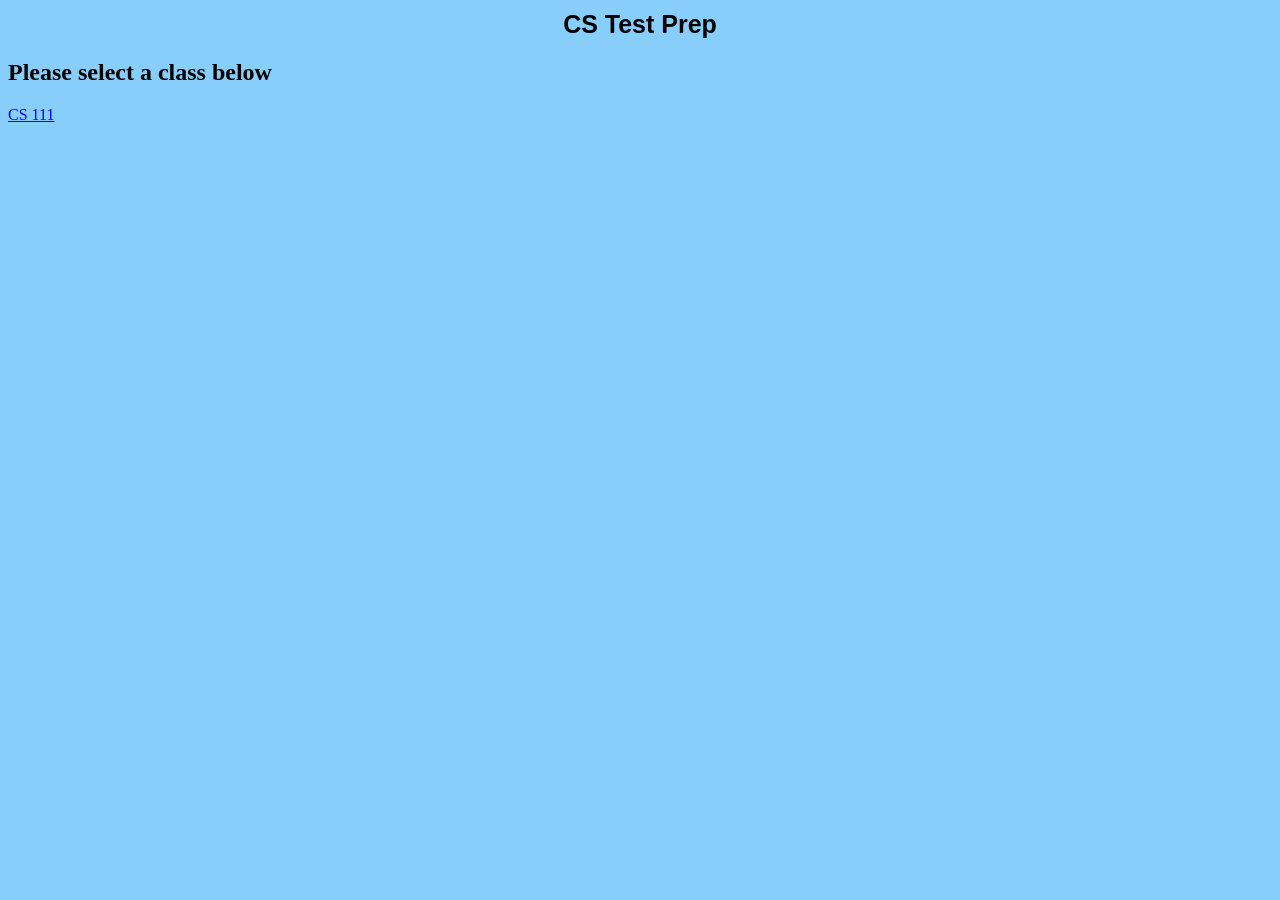
<file: index.html>
<!DOCTYPE>
<html>
<body>
 
<head id="head">
    <link rel="stylesheet" href="cs111.css">
    <h1>CS Test Prep</h1>
</head>


<h2>Please select a class below</h2>
   <a href = 'cs111.html'>CS 111</a>



</body>
</html>
</file>
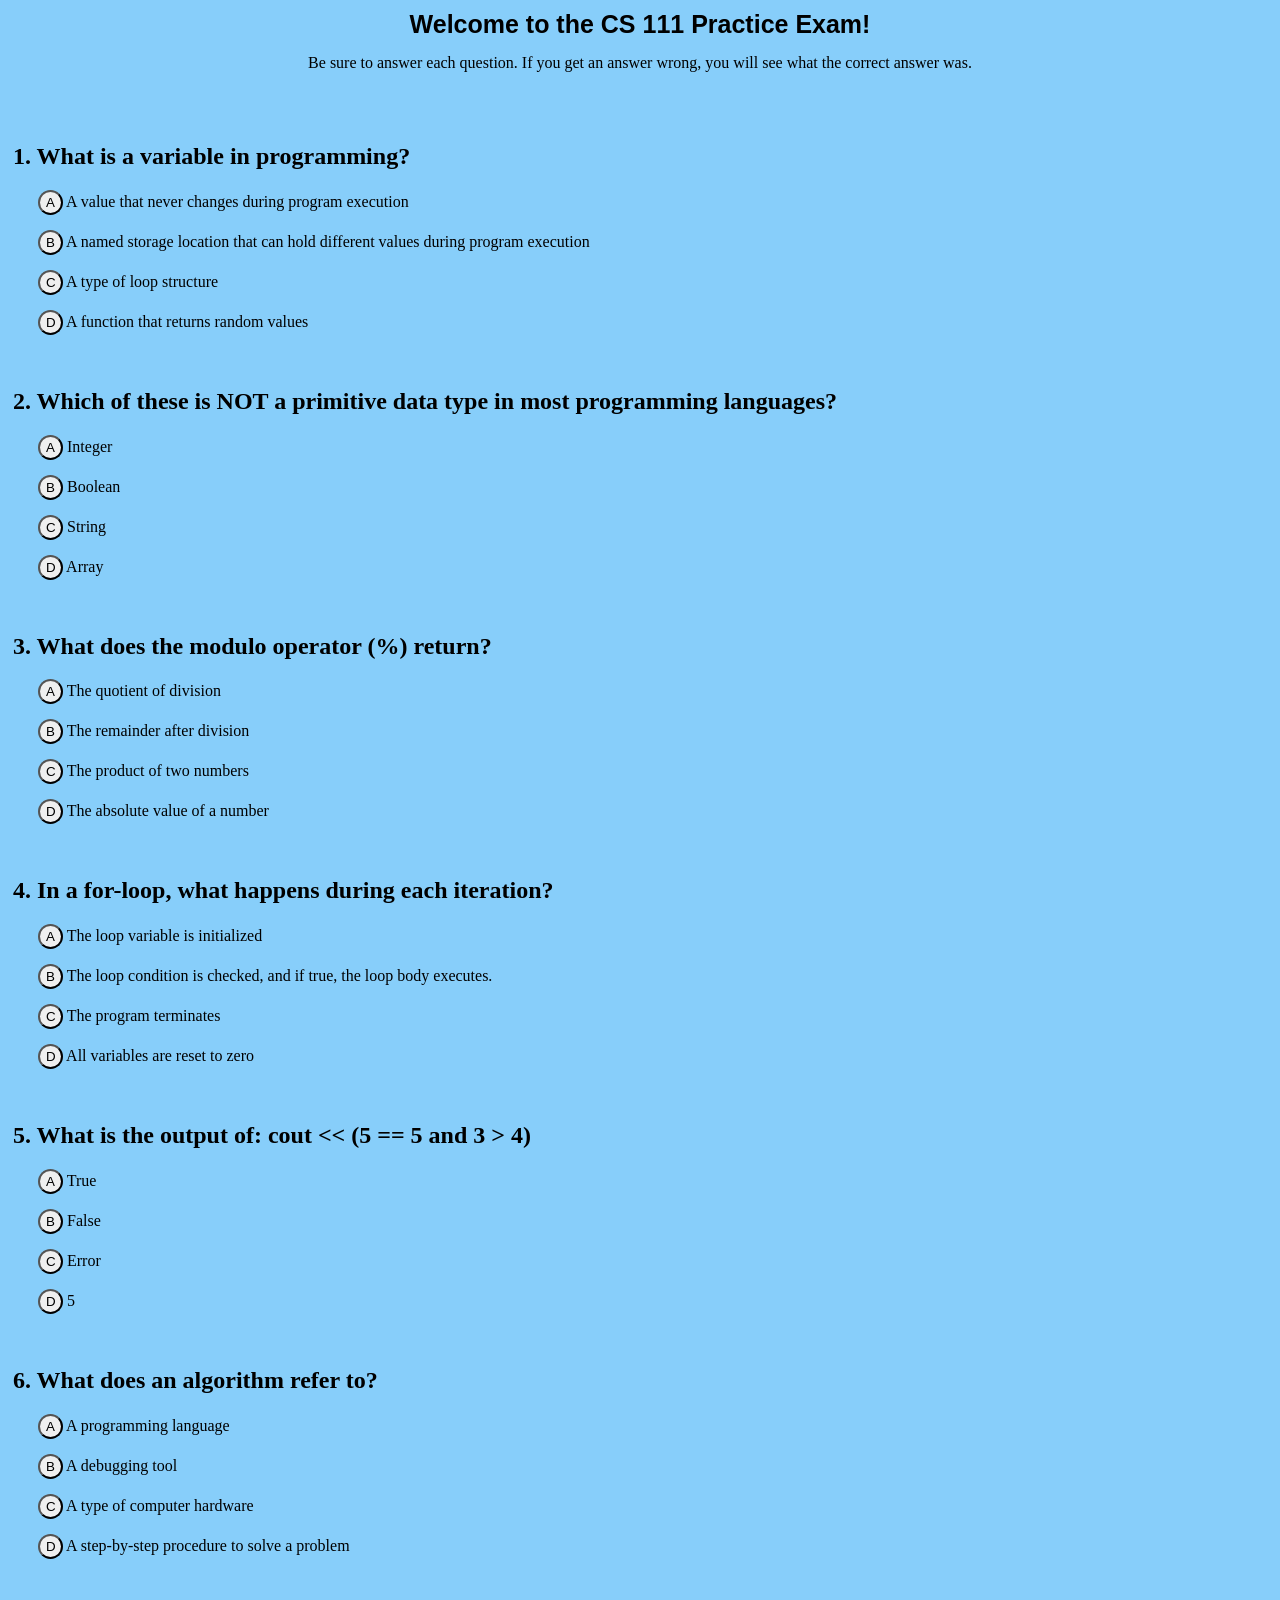
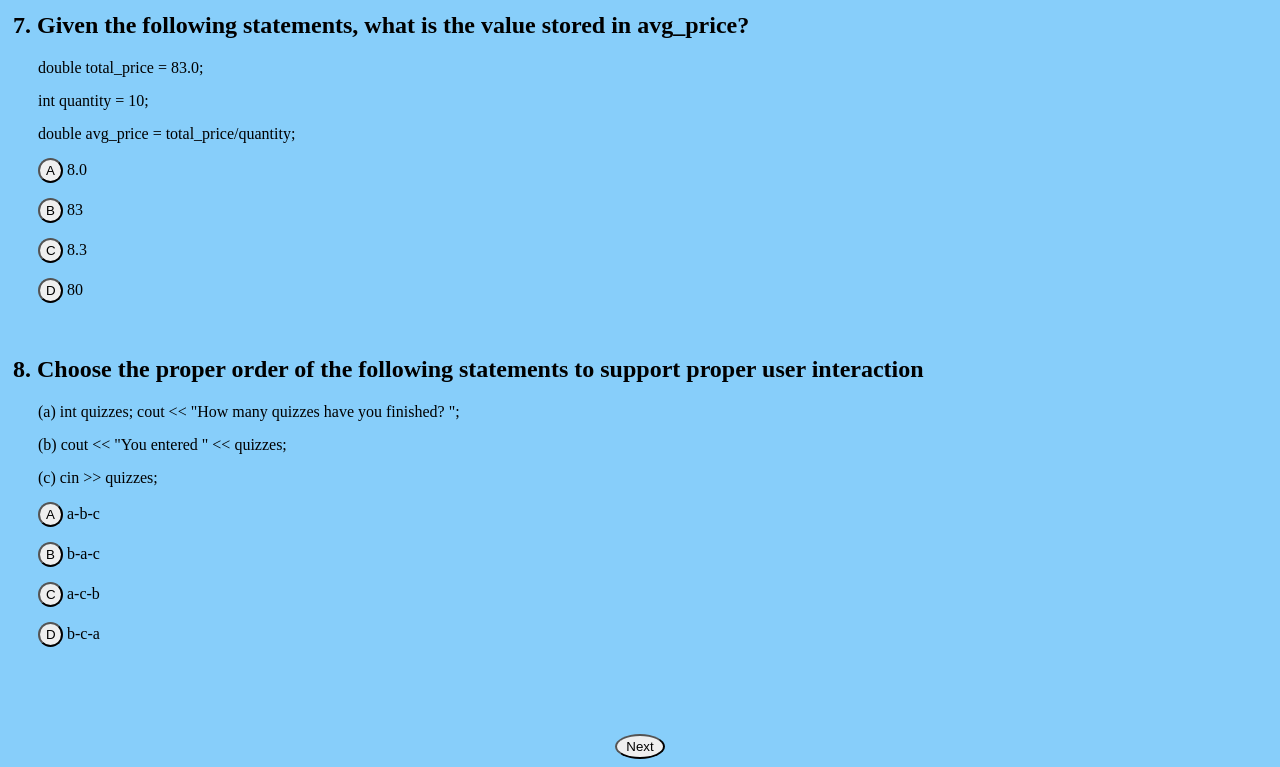
<file: cs111.html>
<!DOCTYPE>
<html>
<body>
<head>
    <link rel="stylesheet" href="cs111.css">
    <script src="cs111.js"></script>
    <title>CS 111 Practice Exam</title>
</head>

<header>
<h1>Welcome to the CS 111 Practice Exam!</h1>
</header>

<directions>
<p>Be sure to answer each question. If you get an answer wrong, you will see what the correct answer was.</p>
</directions>
<br><br>
<section>
<h2>1. What is a variable in programming?</h2>
        <p id="1A"><button id="my-button1A"; onclick="isIncorrect1A(); showCheckMark1(); showXMark1A(); disableButtonsQuestion1() ">A</button> A value that never changes during program execution</p>
        <p id="Incorrect1A"></p>
        <p id="CorrectAnswer1"><button id ="my-button1B"; onclick = "isCorrect1B(); showCheckMark1(); disableButtonsQuestion1()">B</button> A named storage location that can hold different values during program execution</p> <!-- This answer is correct-->
        <p id="Correct1B"></p>
        <p id="1C"><button id="my-button1C"; onclick="isIncorrect1C(); showCheckMark1(); showXMark1C(); disableButtonsQuestion1()">C</button> A type of loop structure</p>
        <p id="Incorrect1C"></p>
        <p id="1D"><button id="my-button1D"; onclick="isIncorrect1D(); showCheckMark1(); showXMark1D(); disableButtonsQuestion1()">D</button> A function that returns random values</p>
        <p id="Incorrect1D"></p>
</section>
<br>
<section>
<h2>2. Which of these is NOT a primitive data type in most programming languages?</h2>
        <p id="2A"><button id="my-button2A"; onclick="isIncorrect2A(); showCheckMark2(); showXMark2A(); disableButtonsQuestion2()">A</button> Integer</p>
        <p id="Incorrect2A"></p>
        <p id="2B"><button id="my-button2B"; onclick="isIncorrect2B(); showCheckMark2(); showXMark2B(); disableButtonsQuestion2()">B</button> Boolean</p>
        <p id="Incorrect2B"></p>
        <p id="2C"><button id = "my-button2C"; onclick="isIncorrect2C(); showCheckMark2(); showXMark2C(); disableButtonsQuestion2()">C</button> String</p>
        <p id="Incorrect2C"></p>
        <p id ="CorrectAnswer2"><button id = "my-button2D"; onclick="isCorrect2D(); showCheckMark2(); disableButtonsQuestion2()">D</button> Array</p> <!-- This answer is correct-->
        <p id="Correct2D"></p>
</section>
<br>
<section>
<h2>3. What does the modulo operator (%) return?</h2>
        <p id="3A"><button id = "my-button3A"; onclick="isIncorrect3A(); showCheckMark3(); showXMark3A(); disableButtonsQuestion3()">A</button> The quotient of division</p>
        <p id="Incorrect3A"></p>
        <p id="CorrectAnswer3"><button id = "my-button3B"; onclick="isCorrect3B(); showCheckMark3(); disableButtonsQuestion3()">B</button> The remainder after division</p> <!-- This answer is correct -->
        <p id="Correct3B"></p>
        <p id="3C"><button id = "my-button3C"; onclick="isIncorrect3C(); showCheckMark3(); showXMark3C(); disableButtonsQuestion3()">C</button> The product of two numbers</p> 
        <p id="Incorrect3C"></p>
        <p id="3D"><button id = "my-button3D"; onclick="isIncorrect3D(); showCheckMark3(); showXMark3D(); disableButtonsQuestion3()">D</button> The absolute value of a number</p>
        <p id="Incorrect3D"></p>
</section>
<br>
<section>
<h2>4. In a for-loop, what happens during each iteration?</h2>
        <p id="4A"><button id = "my-button4A"; onclick="isIncorrect4A(); showCheckMark4(); showXMark4A(); disableButtonsQuestion4()">A</button> The loop variable is initialized</p>
        <p id="Incorrect4A"></p>
        <p id="CorrectAnswer4"><button id = "my-button4B"; onclick="isCorrect4B(); showCheckMark4(); disableButtonsQuestion4()">B</button> The loop condition is checked, and if true, the loop body executes.</p> <!-- This answer is correct-->
        <p id="Correct4B"></p>
        <p id="4C"><button id = "my-button4C"; onclick="isIncorrect4C(); showCheckMark4(); showXMark4C(); disableButtonsQuestion4()">C</button> The program terminates</p>
        <p id="Incorrect4C"></p>
        <p id="4D"><button id = "my-button4D"; onclick="isIncorrect4D(); showCheckMark4(); showXMark4D(); disableButtonsQuestion4()">D</button> All variables are reset to zero</p>
        <p id="Incorrect4D"></p>
</section>
<br>
<section>
<h2>5. What is the output of: cout << (5 == 5 and 3 > 4)</h2>
        <p id="5A"><button id = "my-button5A"; onclick="isIncorrect5A(); showCheckMark5(); showXMark5A(); disableButtonsQuestion5()">A</button> True</p>
        <p id="Incorrect5A"></p>
        <p id="CorrectAnswer5"><button id = "my-button5B"; onclick="isCorrect5B(); showCheckMark5(); disableButtonsQuestion5()">B</button> False</p> <!-- This answer is correct-->
        <p id="Correct5B"></p>
        <p id="5C"><button id = "my-button5C"; onclick="isIncorrect5C(); showCheckMark5(); showXMark5C(); disableButtonsQuestion5()">C</button> Error</p>
        <p id="Incorrect5C"></p>
        <p id="5D"><button id = "my-button5D"; onclick="isIncorrect5D(); showCheckMark5(); showXMark5D(); disableButtonsQuestion5()">D</button> 5</p>
        <p id="Incorrect5D"></p>
</section>
<br>
<section>
<h2>6. What does an algorithm refer to?</h2>
        <p id="6A"><button id = "my-button6A"; onclick="isIncorrect6A(); showCheckMark6(); showXMark6A(); disableButtonsQuestion6()">A</button> A programming language</p>
        <p id="Incorrect6A"></p>
        <p id="6B"><button id = "my-button6B"; onclick="isIncorrect6B(); showCheckMark6(); showXMark6B(); disableButtonsQueston6()">B</button> A debugging tool</p> 
        <p id="Incorrect6B"></p>
        <p id="6C"><button id = "my-button6C"; onclick="isIncorrect6C(); showCheckMark6(); showXMark6C(); disableButtonsQuestion6()">C</button> A type of computer hardware</p>
        <p id="Incorrect6C"></p>
        <p id="CorrectAnswer6"><button id = "my-button6D"; onclick="isCorrect6D(); showCheckMark6(); disableButtonsQuestion6()">D</button> A step-by-step procedure to solve a problem</p> <!--This answer is correct-->
        <p id="Correct6D"></p>
</section>
<br>
<section>
<h2>7. Given the following statements, what is the value stored in avg_price?</h2>
<p>double total_price = 83.0;</p>
<p>int quantity = 10;</p>
<p>double avg_price = total_price/quantity;</p>
        <p id="7A"><button id = "my-button7A"; onclick="isIncorrect7A(); showCheckMark7(); showXMark7A(); disableButtonsQuestion7()">A</button> 8.0</p>
        <p id="Incorrect7A"></p>
        <p id="7B"><button id = "my-button7B"; onclick="isIncorrect7B(); showCheckMark7(); showXMark7B(); disableButtonsQuestion7()">B</button> 83</p> 
        <p id="Incorrect7B"></p>
        <p id="CorrectAnswer7"><button id = "my-button7C"; onclick="isCorrect7C(); showCheckMark7(); disableButtonsQuestion7()">C</button> 8.3</p> <!-- This answer is correct-->
        <p id="Correct7C"></p>
        <p id="7D"><button id = "my-button7D"; onclick="isIncorrect7D(); showCheckMark7(); showXMark7D(); disableButtonsQuestion7()">D</button> 80</p>
        <p id="Incorrect7D"></p>
</section>
<br>
<section>
<h2>8. Choose the proper order of the following statements to support proper user interaction</h2>
<p>(a) int quizzes; cout << "How many quizzes have you finished? ";</p>
<p>(b) cout << "You entered " << quizzes;</p>
<p>(c) cin >> quizzes;</p>
        <p id="8A"><button id = "my-button8A"; onclick="isIncorrect8A(); showCheckMark8(); showXMark8A(); disableButtonsQuestion8()">A</button> a-b-c</p>
        <p id="Incorrect8A"></p>
        <p id="8B"><button id = "my-button8B"; onclick="isIncorrect8B(); showCheckMark8(); showXMark8B(); disableButtonsQuestion8()">B</button> b-a-c</p>
        <p id="Incorrect8B"></p>
        <p id="CorrectAnswer8"><button id = "my-button8C"; onclick="isCorrect8C(); showCheckMark8(); disableButtonsQuestion8()">C</button> a-c-b</p> <!--This answer is correct-->
        <p id="Correct8C"></p>
        <p id="8D"><button id = "my-button8D"; onclick="isIncorrect8D(); showCheckMark8(); showXMark8D(); disableButtonsQuestion8()">D</button> b-c-a</p>
        <p id="Incorrect8D"></p>
<br><br><br><br>

<div id="GoHome"; style="text-align: center">
        <button style="height: 25px; width: 50px; border-radius: 100%" onclick="window.location.href='cs111done.html'; showScore()">Next</button>
</div>

</section>
</body>

</html>
</file>
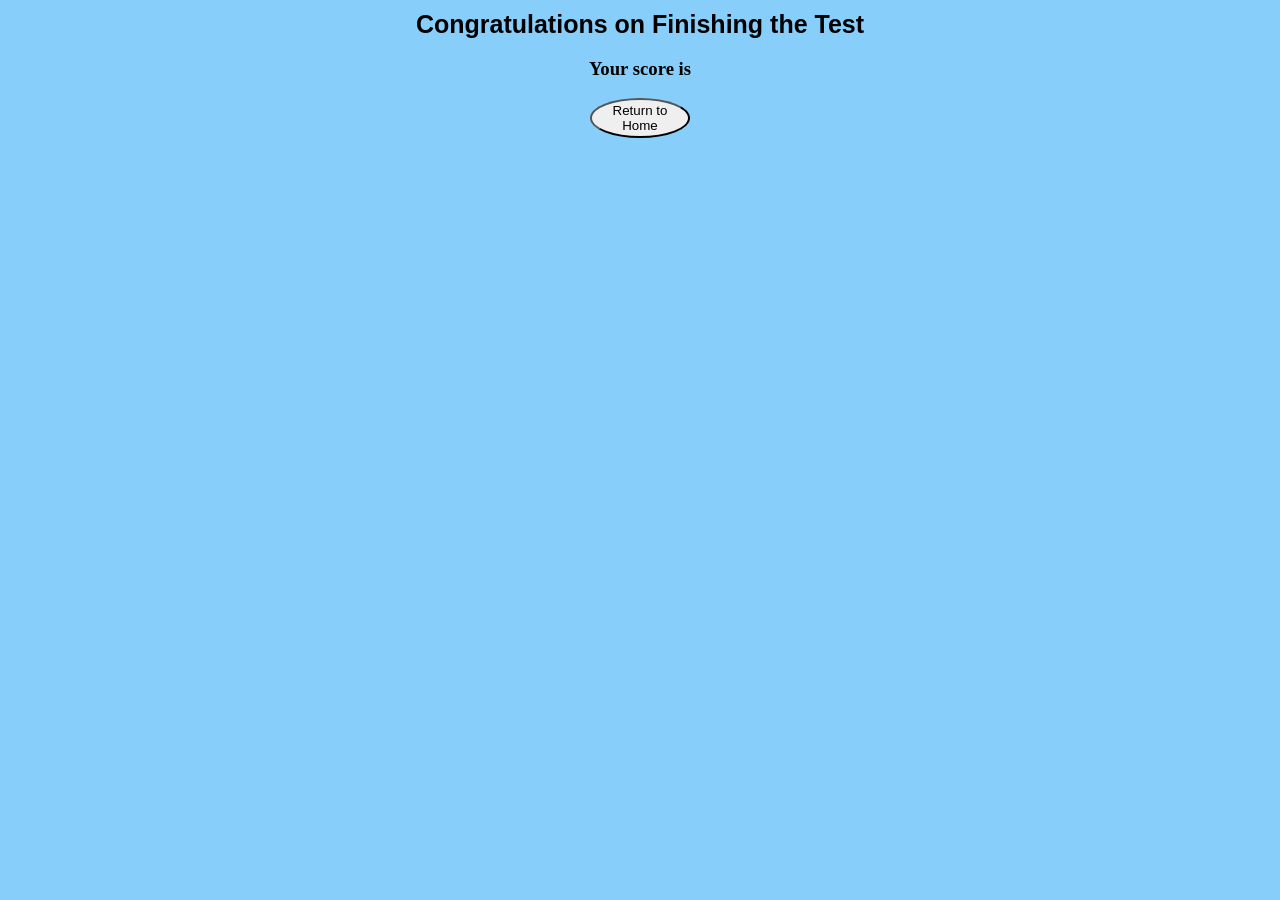
<file: cs111done.html>
<!DOCTYPE>
<html>
<body>
<head>
    <link rel="stylesheet" href="cs111.css">
    <script src="cs111.js"></script>
</head>

<h1 style="text-align: center">Congratulations on Finishing the Test</h1>


<h3 style="text-align: center">Your score is </h3>
<p id="number"; style="text-align: center"></p>
<div style="text-align: center">
<button style="height: 40px; width: 100px"; onclick="window.location.href = 'index.html';">Return to Home</button>
</div>

<script>
    document.getElementById("number").innerHTML = localStorage.getItem("score");
</script>



</body>
</html>
</file>
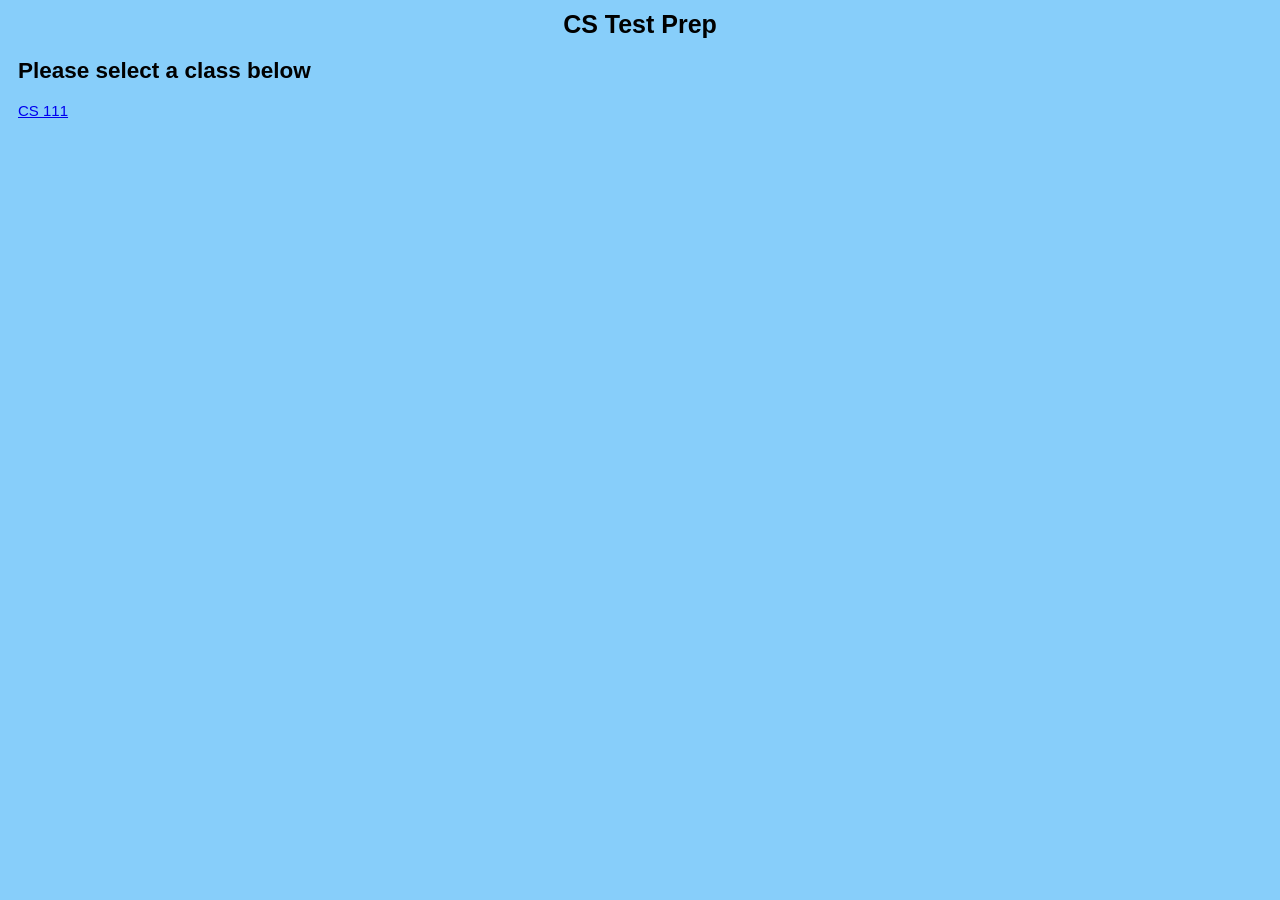
<file: main.html>
<!DOCTYPE>
<html>
<body>
 
<head>
    <h1>CS Test Prep</h1>
    <link rel="stylesheet" href="cs111.css">
</head>

<nav>
<h2>Please select a class below</h2>
   <a href = 'cs111.html'>CS 111</a>
</nav>


</body>
</html>
</file>
<file: cs111.css>
body {
    background-color: lightskyblue;
}


h1 {
    margin: 10px;
    font-family: Arial, Helvetica, sans-serif;
    font-size: 25px;
    text-align: center;
}

nav {
    margin: 10px;
    font-family: Arial, Helvetica, sans-serif;
    font-size: 15px;
}

p {
    margin: 15px 25px;
    font-family: 'Times New Roman', Times, serif;
    font-size: 16px;
}


strong:hover {
    background-color: lightblue;
}


section {
    margin: 5px;
}

header {
    text-align: center;
    font-family: Arial, Helvetica, sans-serif;
}

directions {
    text-align: center;
    font-family:Arial, Helvetica, sans-serif;
}

button {
    border-radius: 50%;
    height: 25px;
    width: 25px;
    
}
</file>
